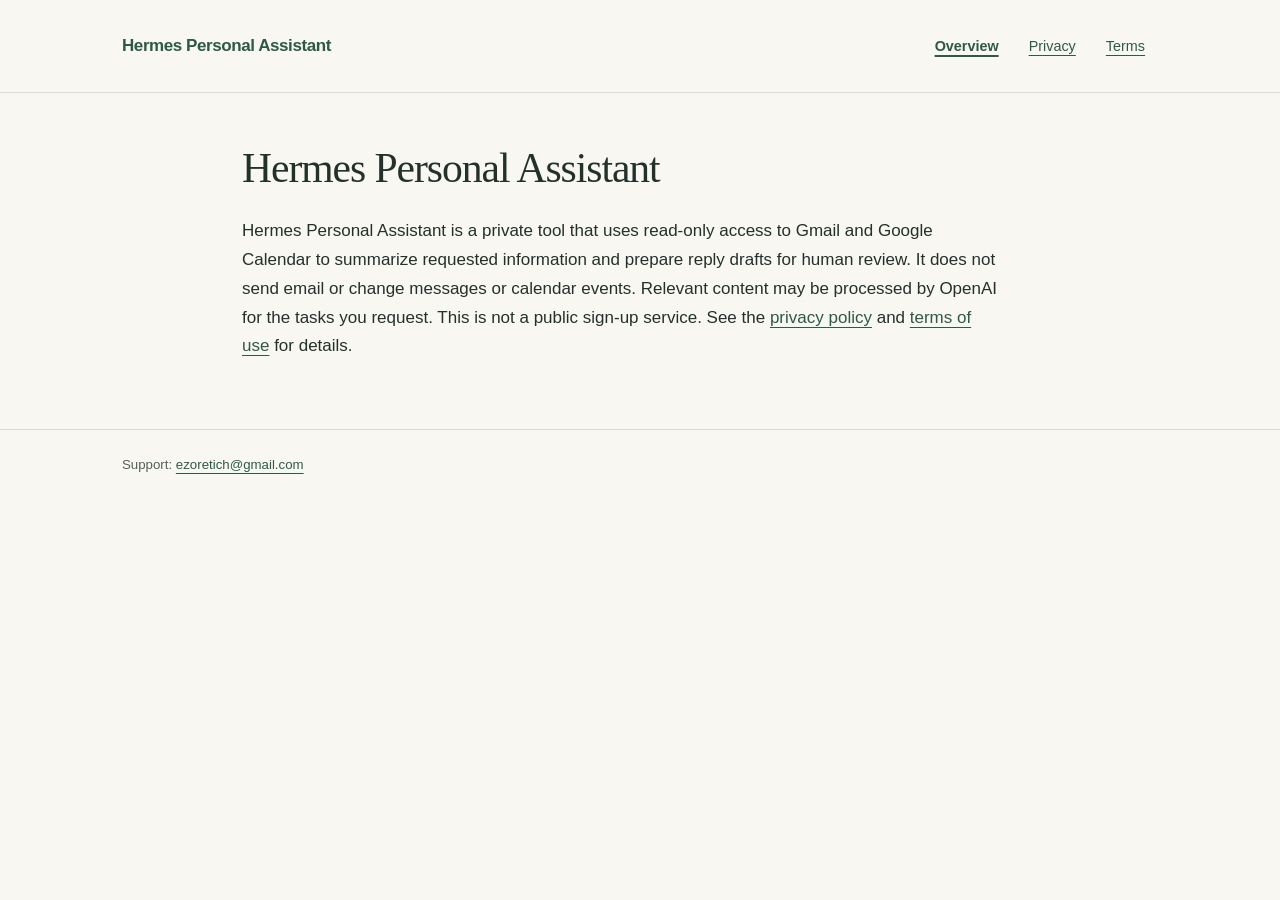
<file: index.html>
<!doctype html>
<html lang="en">
<head>
  <meta charset="utf-8">
  <meta name="viewport" content="width=device-width, initial-scale=1">
  <meta name="robots" content="noindex, nofollow">
  <meta name="referrer" content="no-referrer">
  <meta name="description" content="A private Gmail and Google Calendar read-only assistant for requested summaries and reply drafts.">
  <title>Hermes Personal Assistant</title>
  <link rel="stylesheet" href="styles.css">
</head>
<body>
  <a class="skip" href="#content">Skip to content</a>
  <header class="site-header">
    <div class="shell header-inner">
      <a class="brand" href="index.html">Hermes Personal Assistant</a>
      <nav aria-label="Main navigation">
        <a href="index.html" aria-current="page">Overview</a>
        <a href="privacy.html">Privacy</a>
        <a href="terms.html">Terms</a>
      </nav>
    </div>
  </header>
  <div class="shell layout">
    <main id="content">
      <h1>Hermes Personal Assistant</h1>
      <p>Hermes Personal Assistant is a private tool that uses read-only access to Gmail and Google Calendar to summarize requested information and prepare reply drafts for human review. It does not send email or change messages or calendar events. Relevant content may be processed by OpenAI for the tasks you request. This is not a public sign-up service. See the <a href="privacy.html">privacy policy</a> and <a href="terms.html">terms of use</a> for details.</p>
    </main>
  </div>
  <footer><div class="shell">Support: <a href="mailto:ezoretich@gmail.com">ezoretich@gmail.com</a></div></footer>
</body>
</html>
</file>
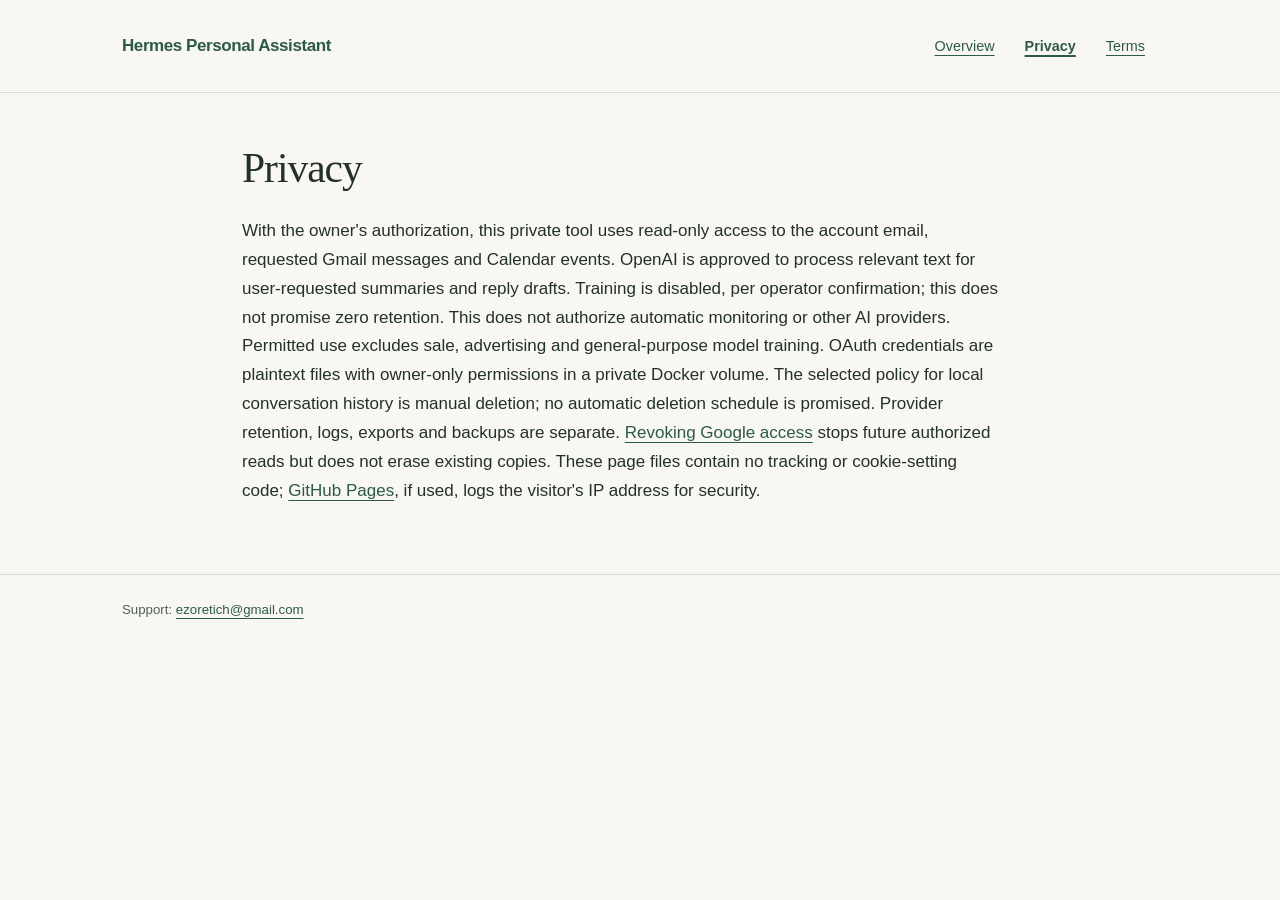
<file: privacy.html>
<!doctype html>
<html lang="en">
<head>
  <meta charset="utf-8">
  <meta name="viewport" content="width=device-width, initial-scale=1">
  <meta name="robots" content="noindex, nofollow">
  <meta name="referrer" content="no-referrer">
  <meta name="description" content="Data access, OpenAI processing, storage and retention for Hermes Personal Assistant.">
  <title>Privacy · Hermes Personal Assistant</title>
  <link rel="stylesheet" href="styles.css">
</head>
<body>
  <a class="skip" href="#content">Skip to content</a>
  <header class="site-header"><div class="shell header-inner">
    <a class="brand" href="index.html">Hermes Personal Assistant</a>
    <nav aria-label="Main navigation">
      <a href="index.html">Overview</a><a href="privacy.html" aria-current="page">Privacy</a><a href="terms.html">Terms</a>
    </nav>
  </div></header>
  <div class="shell layout">
    <main id="content">
      <h1>Privacy</h1>
      <p>With the owner's authorization, this private tool uses read-only access to the account email, requested Gmail messages and Calendar events. OpenAI is approved to process relevant text for user-requested summaries and reply drafts. Training is disabled, per operator confirmation; this does not promise zero retention. This does not authorize automatic monitoring or other AI providers. Permitted use excludes sale, advertising and general-purpose model training. OAuth credentials are plaintext files with owner-only permissions in a private Docker volume. The selected policy for local conversation history is manual deletion; no automatic deletion schedule is promised. Provider retention, logs, exports and backups are separate. <a href="https://myaccount.google.com/connections" rel="noreferrer noopener">Revoking Google access</a> stops future authorized reads but does not erase existing copies. These page files contain no tracking or cookie-setting code; <a href="https://docs.github.com/en/pages/getting-started-with-github-pages/what-is-github-pages" rel="noreferrer noopener">GitHub Pages</a>, if used, logs the visitor's IP address for security.</p>
    </main>
  </div>
  <footer><div class="shell">Support: <a href="mailto:ezoretich@gmail.com">ezoretich@gmail.com</a></div></footer>
</body>
</html>
</file>
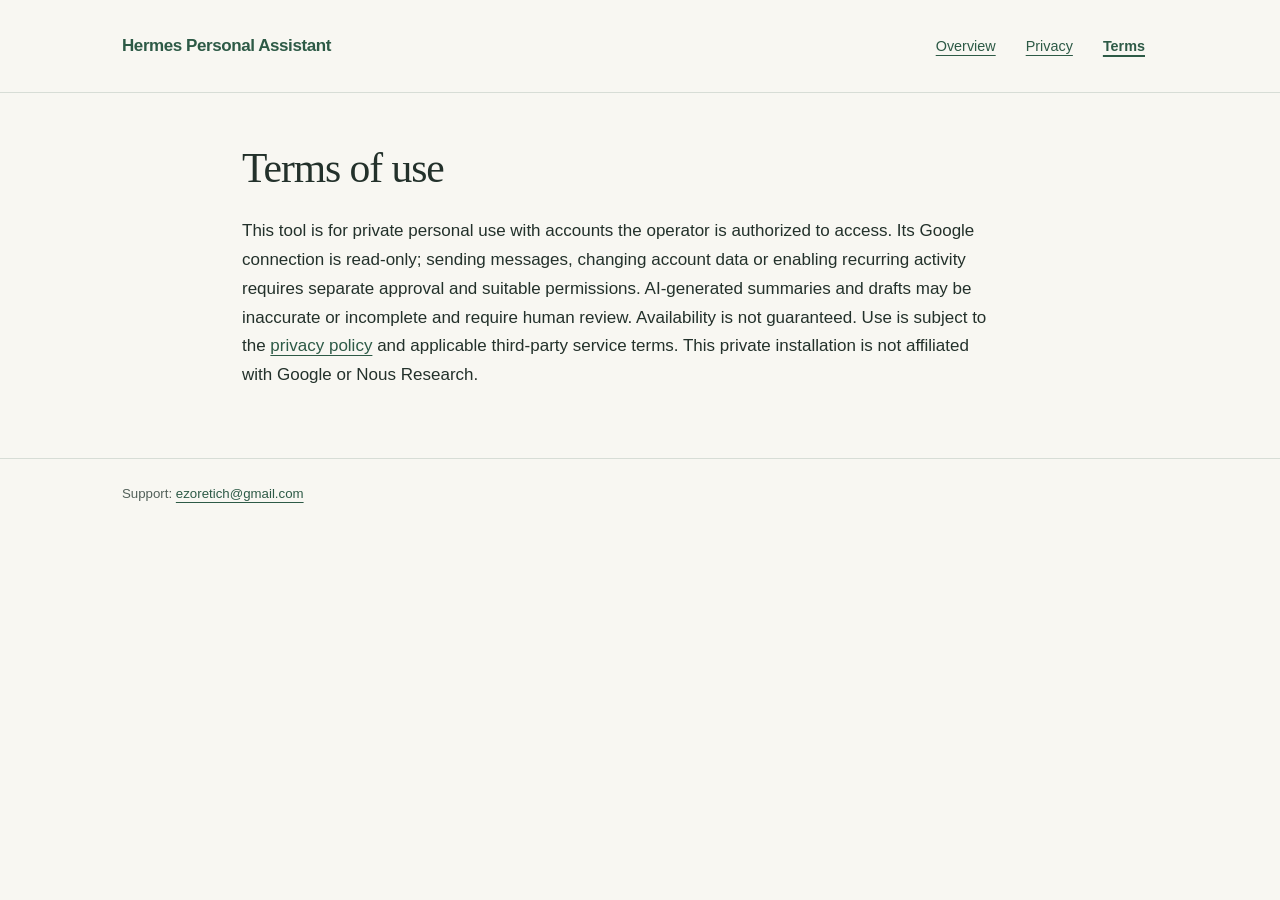
<file: terms.html>
<!doctype html>
<html lang="en">
<head>
  <meta charset="utf-8">
  <meta name="viewport" content="width=device-width, initial-scale=1">
  <meta name="robots" content="noindex, nofollow">
  <meta name="referrer" content="no-referrer">
  <meta name="description" content="Private use, read-only access and human-review limits for Hermes Personal Assistant.">
  <title>Terms · Hermes Personal Assistant</title>
  <link rel="stylesheet" href="styles.css">
</head>
<body>
  <a class="skip" href="#content">Skip to content</a>
  <header class="site-header"><div class="shell header-inner">
    <a class="brand" href="index.html">Hermes Personal Assistant</a>
    <nav aria-label="Main navigation">
      <a href="index.html">Overview</a><a href="privacy.html">Privacy</a><a href="terms.html" aria-current="page">Terms</a>
    </nav>
  </div></header>
  <div class="shell layout">
    <main id="content">
      <h1>Terms of use</h1>
      <p>This tool is for private personal use with accounts the operator is authorized to access. Its Google connection is read-only; sending messages, changing account data or enabling recurring activity requires separate approval and suitable permissions. AI-generated summaries and drafts may be inaccurate or incomplete and require human review. Availability is not guaranteed. Use is subject to the <a href="privacy.html">privacy policy</a> and applicable third-party service terms. This private installation is not affiliated with Google or Nous Research.</p>
    </main>
  </div>
  <footer><div class="shell">Support: <a href="mailto:ezoretich@gmail.com">ezoretich@gmail.com</a></div></footer>
</body>
</html>
</file>
<file: styles.css>
:root {
  color-scheme: light;
  --paper: #f8f7f2;
  --ink: #23312b;
  --muted: #526059;
  --accent: #2d5a46;
  --line: #d7ddd6;
  --notice: #fff1cf;
}
* { box-sizing: border-box; }
html { scroll-padding-top: 24px; }
body { margin: 0; background: var(--paper); color: var(--ink); font: 17px/1.7 "Avenir Next", "Segoe UI", Arial, sans-serif; }
a { color: var(--accent); text-underline-offset: 4px; }
a:hover { text-decoration-thickness: 2px; }
a:focus-visible { outline: 3px solid var(--accent); outline-offset: 5px; border-radius: 2px; }
.skip { position: absolute; top: -100px; left: 16px; background: var(--paper); padding: 12px; }
.skip:focus { top: 12px; z-index: 2; }
.shell { max-width: 1100px; margin: 0 auto; padding: 0 32px; }
.site-header { border-bottom: 1px solid var(--line); }
.header-inner { display: flex; align-items: center; justify-content: space-between; gap: 24px; padding-top: 24px; padding-bottom: 24px; }
.brand { text-decoration: none; font-weight: 650; letter-spacing: -.025em; }
nav { display: flex; gap: 4px; flex-wrap: wrap; }
nav a { display: inline-flex; align-items: center; min-height: 44px; padding: 8px 13px; font-size: .9rem; }
nav a[aria-current="page"] { font-weight: 700; text-decoration-thickness: 2px; }
.layout { display: block; max-width: 860px; padding-top: 40px; padding-bottom: 56px; }
.context { color: var(--muted); font-size: .85rem; }
.context p { margin: 0 0 12px; }
.eyebrow { font-size: .74rem; font-weight: 750; letter-spacing: .12em; text-transform: uppercase; color: var(--accent); }
main { max-width: 760px; min-width: 0; }
h1, h2, h3 { line-height: 1.2; text-wrap: balance; }
h1 { font: 400 clamp(2rem, 4vw, 2.6rem)/1.15 Georgia, "Times New Roman", serif; letter-spacing: -.025em; margin: 12px 0 24px; }
h2 { font-size: 1.3rem; margin-top: 38px; margin-bottom: 10px; }
h3 { font-size: 1.05rem; margin-top: 24px; }
p { margin: 12px 0; text-wrap: pretty; }
.lead { font-size: 1.16rem; line-height: 1.6; }
.notice { background: var(--notice); border: 1px solid #d8c392; padding: 16px 20px; margin: 26px 0; font-size: .92rem; }
.notice strong { display: block; margin-bottom: 4px; }
ul, ol { padding-left: 24px; }
li { margin: 8px 0; }
code { font-size: .88em; overflow-wrap: anywhere; }
.permissions { margin: 22px 0; padding: 8px 0; border-top: 1px solid var(--line); border-bottom: 1px solid var(--line); }
.permissions p { margin: 10px 0; }
.document-links { display: flex; gap: 16px; flex-wrap: wrap; margin: 24px 0; }
.document-links a { display: inline-flex; align-items: center; min-height: 44px; }
.small { font-size: .88rem; color: var(--muted); }
footer { border-top: 1px solid var(--line); padding: 24px 0 32px; color: var(--muted); font-size: .83rem; }
.review-section + .review-section { border-top: 2px solid var(--line); margin-top: 64px; padding-top: 48px; }
@media (max-width: 720px) {
  .shell { padding-left: 22px; padding-right: 22px; }
  .header-inner { align-items: flex-start; flex-direction: column; gap: 10px; padding-top: 20px; padding-bottom: 14px; }
  nav { margin-left: -13px; }
  .layout { grid-template-columns: 1fr; gap: 18px; padding-top: 28px; padding-bottom: 44px; }
  .context { display: flex; flex-wrap: wrap; gap: 6px 18px; }
  .context p { margin: 0; }
  h1 { margin-top: 8px; }
}
@media print {
  body { background: white; font-size: 12pt; }
  .layout { display: block; }
  .context, .skip, nav { display: none; }
  main { max-width: none; }
  .notice { border: 1px solid #999; background: none; }
  a { color: inherit; }
}
</file>
